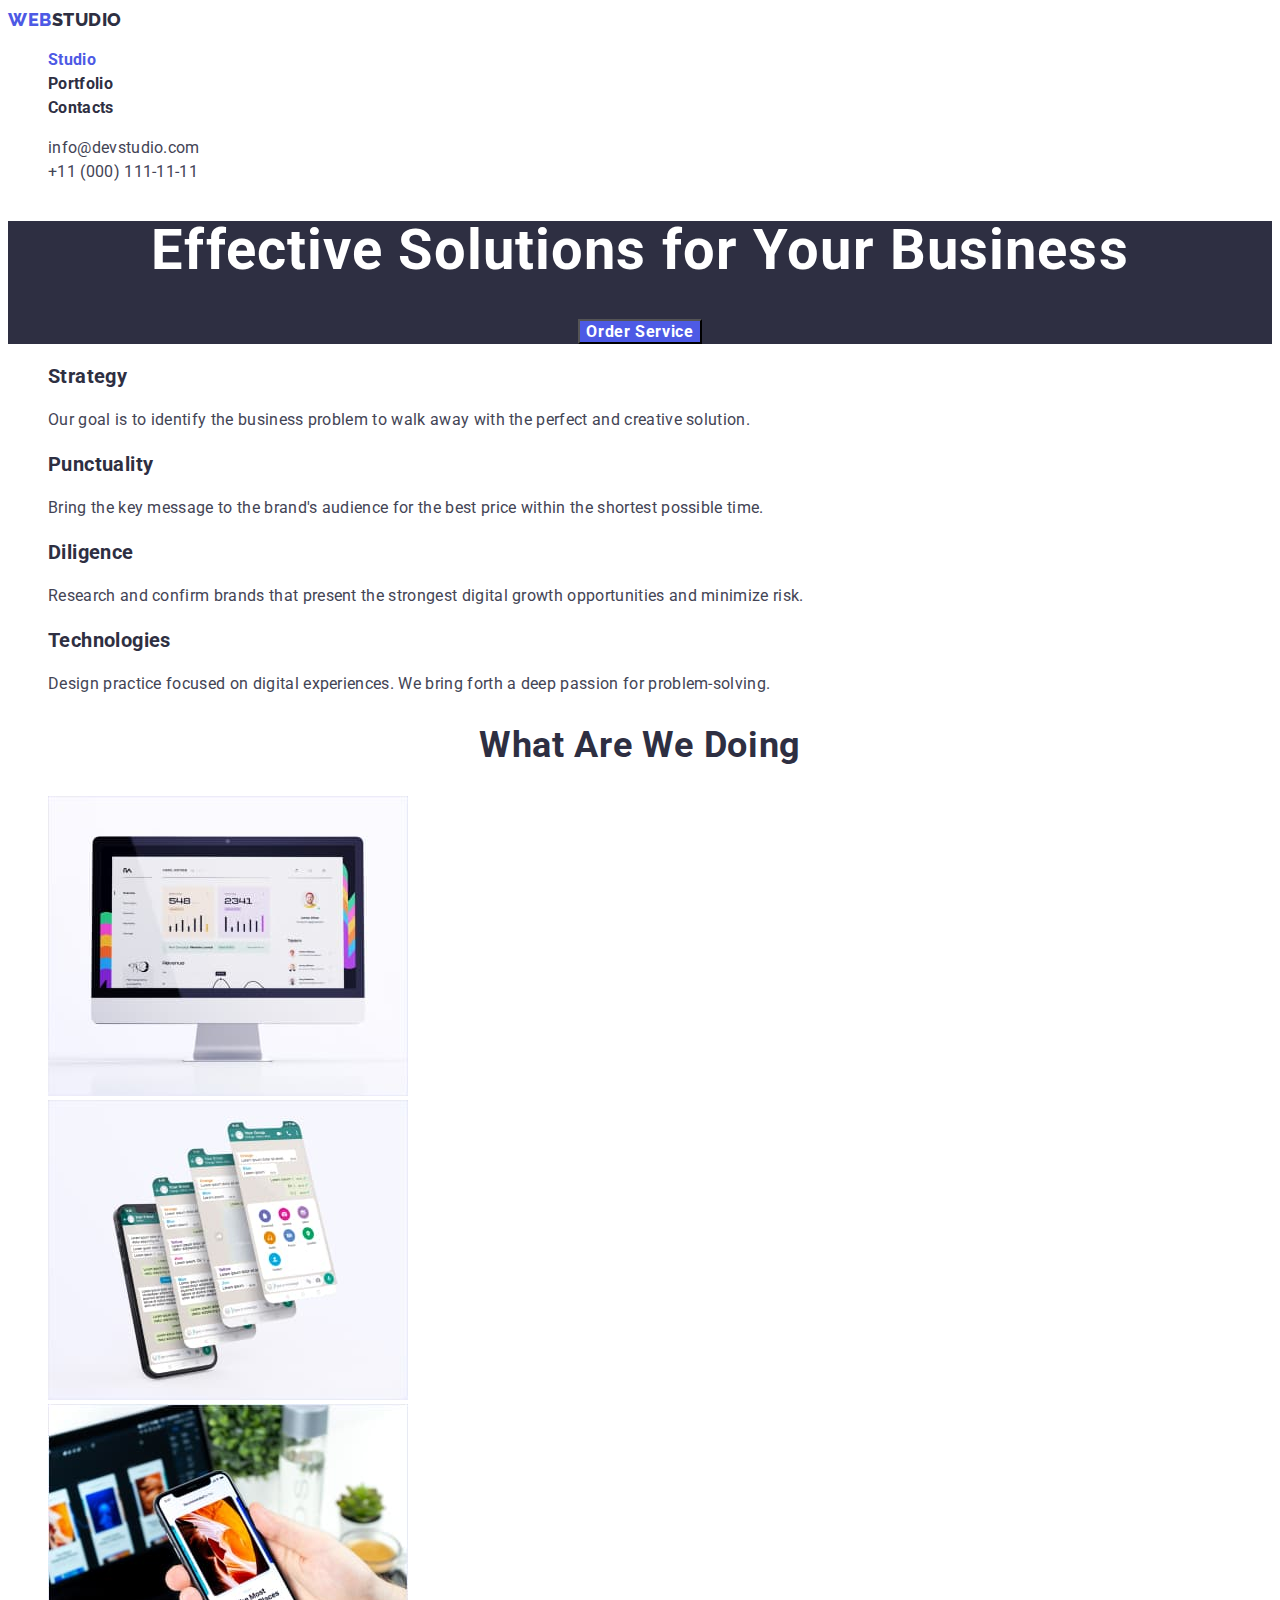
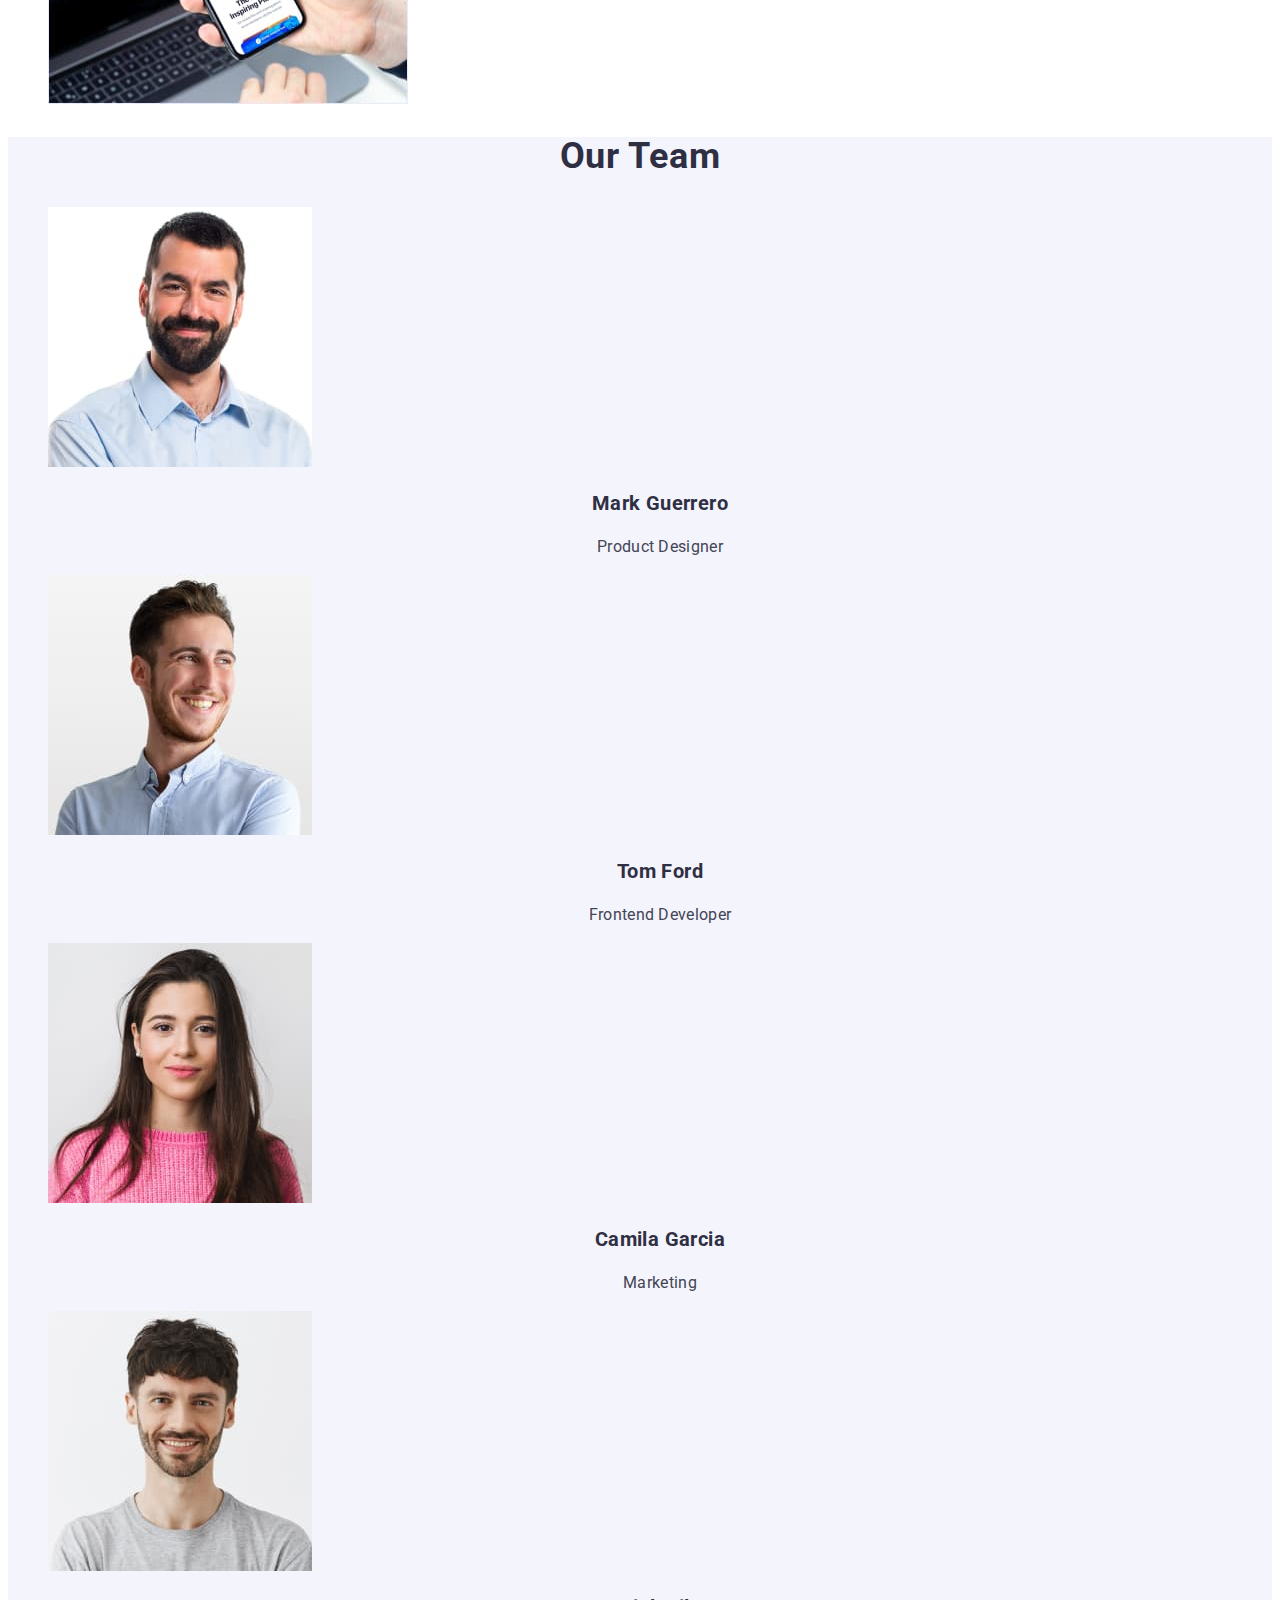
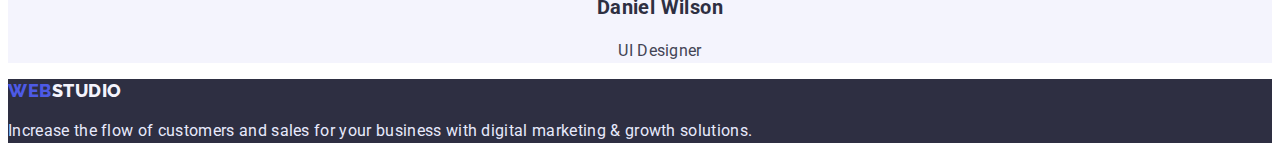
<file: index.html>
<!DOCTYPE html>
<html lang="en">
	<head>
		<meta charset="UTF-8" />
		<meta http-equiv="X-UA-Compatible" content="IE=edge" />
		<meta name="viewport" content="width=device-width, initial-scale=1.0" />
		<meta name="author" content="Andrii Tsokur" />
		<meta name="description" content="GoIT Academy: HTML & CSS - Home Work 2" />
		<title>WEBSTUDIO :: Main Page</title>
		<link rel="preconnect" href="https://fonts.googleapis.com" />
		<link rel="preconnect" href="https://fonts.gstatic.com" crossorigin />
		<link
			href="https://fonts.googleapis.com/css2?family=Raleway:wght@800&family=Roboto:wght@400;700&display=swap"
			rel="stylesheet"
		/>
		<link rel="stylesheet" href="./css/styles.css" />
	</head>
	<body>
		<header class="header">
			<nav class="header-navigation">
				<a class="comp-logo logo-dark nounderline" href="./index.html"
					><span class="comp-logo-left">WEB</span>STUDIO</a
				>
				<ul class="header-list">
					<li class="header-item nobullet">
						<a class="header-link current nounderline" href="./index.html">Studio</a>
					</li>
					<li class="header-item nobullet">
						<a class="header-link nounderline" href="./portfolio.html">Portfolio</a>
					</li>
					<li class="header-item nobullet">
						<a class="header-link nounderline" href="#">Contacts</a>
					</li>
				</ul>
			</nav>

			<ul class="header-contacts-list">
				<li class="header-contacts-item nobullet">
					<a class="header-contacts-link nounderline" href="mailto:info@devstudio.com"
						>info@devstudio.com</a
					>
				</li>
				<li class="header-contacts-item nobullet">
					<a class="header-contacts-link nounderline" href="tel:+110001111111"
						>+11 (000) 111-11-11</a
					>
				</li>
			</ul>
		</header>

		<main>
			<!-- Section Hero -->
			<section class="hero">
				<h1 class="hero-heading">Effective Solutions for Your Business</h1>

				<button class="hero-btn" type="button">Order Service</button>
			</section>

			<!-- Section Advantages -->
			<section class="comp-section-indented">
				<h2 class="visually-hidden">Our advantages</h2>
				<ul class="comp-4cols-list">
					<li class="comp-4cols-item nobullet">
						<h3 class="comp-list-heading">Strategy</h3>
						<p>
							Our goal is to identify the business problem to walk away with the perfect and
							creative solution.
						</p>
					</li>
					<li class="comp-4cols-item nobullet">
						<h3 class="comp-list-heading">Punctuality</h3>
						<p>
							Bring the key message to the brand's audience for the best price within the shortest
							possible time.
						</p>
					</li>
					<li class="comp-4cols-item nobullet">
						<h3 class="comp-list-heading">Diligence</h3>
						<p>
							Research and confirm brands that present the strongest digital growth opportunities
							and minimize risk.
						</p>
					</li>
					<li class="comp-4cols-item nobullet">
						<h3 class="comp-list-heading">Technologies</h3>
						<p>
							Design practice focused on digital experiences. We bring forth a deep passion for
							problem-solving.
						</p>
					</li>
				</ul>
			</section>

			<!-- Section Specialisations -->
			<section class="comp-section-indented">
				<h2 class="comp-section-heading">What are we doing</h2>
				<ul class="comp-3cols-list">
					<li class="comp-3cols-item nobullet">
						<img
							src="./images/spec-01.jpg"
							width="360"
							height="300"
							alt="Apple Mac monitor with some charts"
						/>
					</li>
					<li class="comp-3cols-item nobullet">
						<img
							src="./images/spec-02.jpg"
							width="360"
							height="300"
							alt="Stack of mobile application screenshots"
						/>
					</li>
					<li class="comp-3cols-item nobullet">
						<img
							src="./images/spec-03.jpg"
							width="360"
							height="300"
							alt="Hand with a cellphone in front of laptop"
						/>
					</li>
				</ul>
			</section>

			<!-- Section Team -->
			<section class="comp-section-wide">
				<h2 class="comp-section-heading">Our Team</h2>
				<ul class="comp-4cols-list">
					<li class="comp-4cols-item nobullet">
						<img
							src="./images/team-product-designer.jpg"
							width="264"
							height="260"
							alt="Photo of Mark Guerrero"
						/>
						<h3 class="comp-list-heading centered-text">Mark Guerrero</h3>
						<p class="centered-text">Product Designer</p>
					</li>
					<li class="comp-4cols-item nobullet">
						<img
							src="./images/team-frontend-developer.jpg"
							width="264"
							height="260"
							alt="Photo of Tom Ford"
						/>
						<h3 class="comp-list-heading centered-text">Tom Ford</h3>
						<p class="centered-text">Frontend Developer</p>
					</li>
					<li class="comp-4cols-item nobullet">
						<img
							src="./images/team-marketing.jpg"
							width="264"
							height="260"
							alt="Photo of Camila Garcia"
						/>
						<h3 class="comp-list-heading centered-text">Camila Garcia</h3>
						<p class="centered-text">Marketing</p>
					</li>
					<li class="comp-4cols-item nobullet">
						<img
							src="./images/team-ui-designer.jpg"
							width="264"
							height="260"
							alt="Photo of Daniel Wilson"
						/>
						<h3 class="comp-list-heading centered-text">Daniel Wilson</h3>
						<p class="centered-text">UI Designer</p>
					</li>
				</ul>
			</section>
		</main>

		<footer class="basement">
			<a class="comp-logo logo-light nounderline" href="./index.html"
				><span class="comp-logo-left">WEB</span>STUDIO</a
			>
			<p class="basement-text">
				Increase the flow of customers and sales for your business with digital marketing & growth
				solutions.
			</p>
		</footer>
	</body>
</html>
</file>
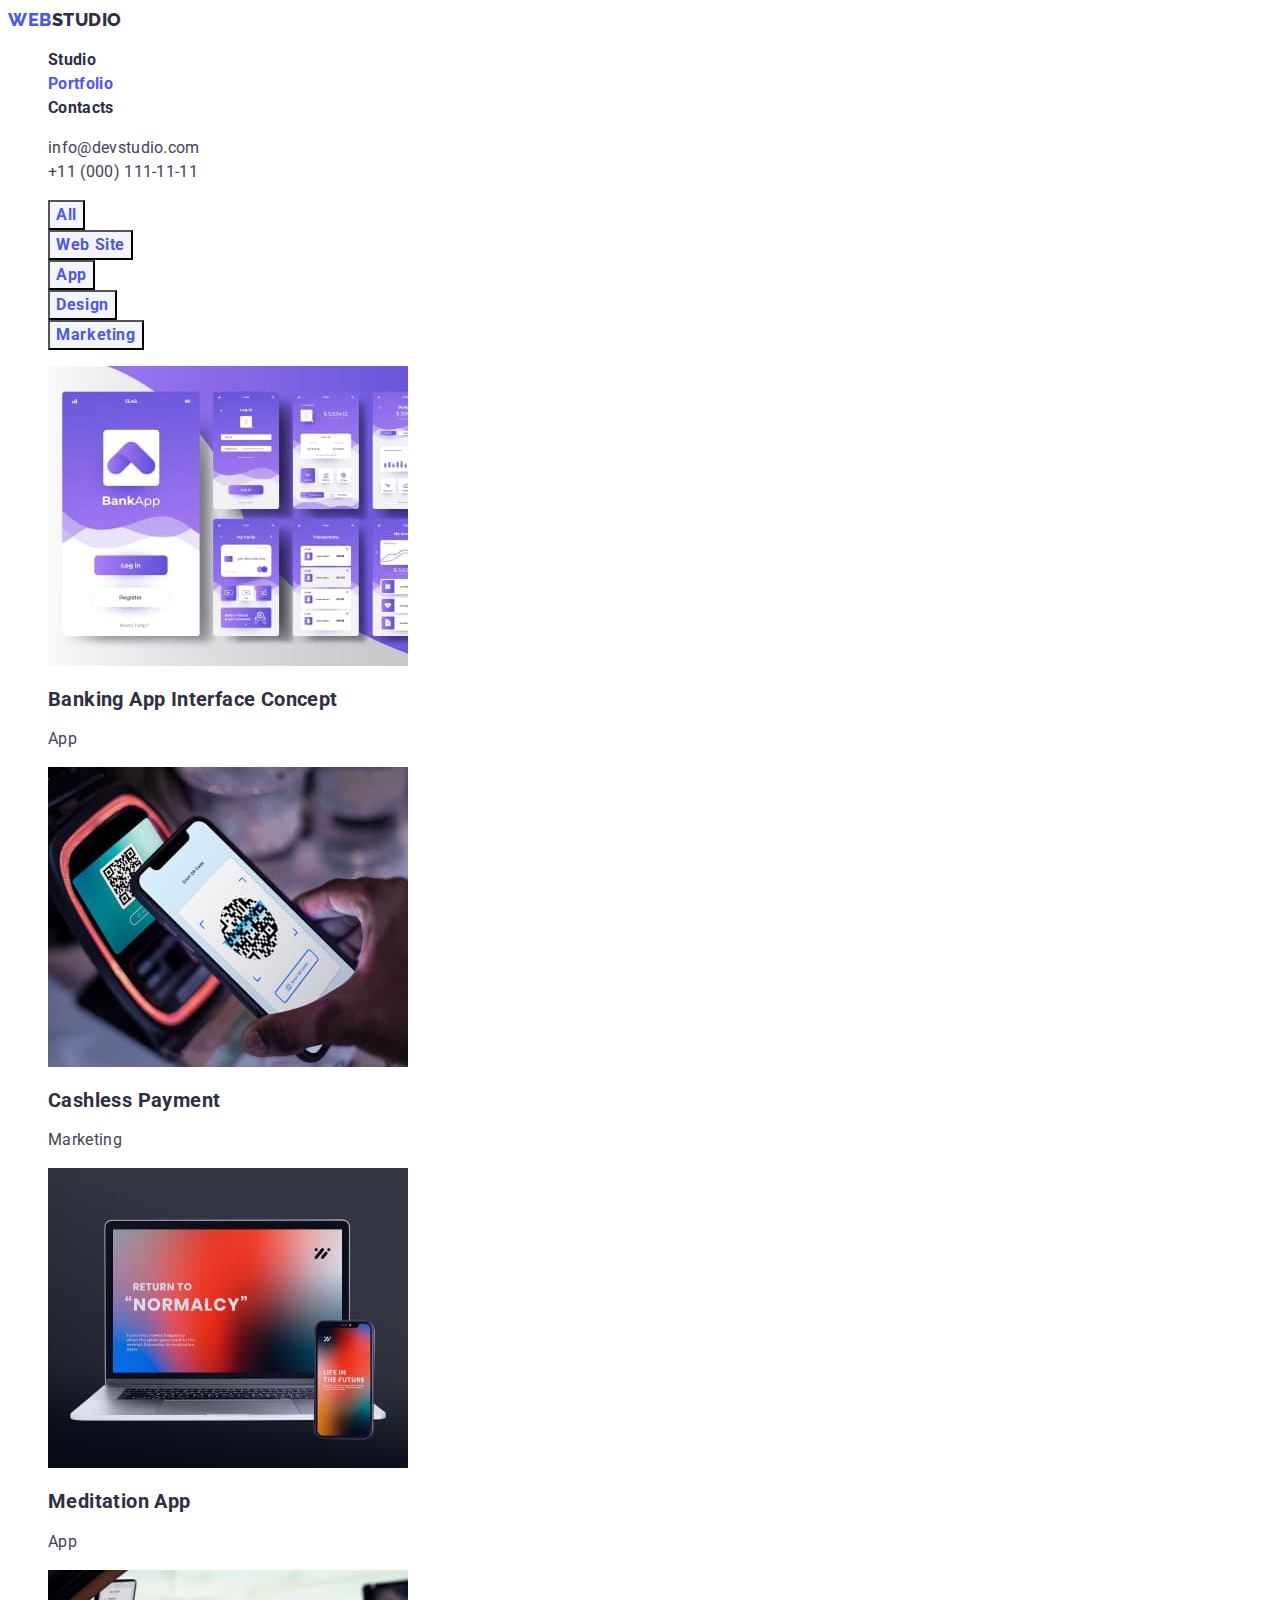
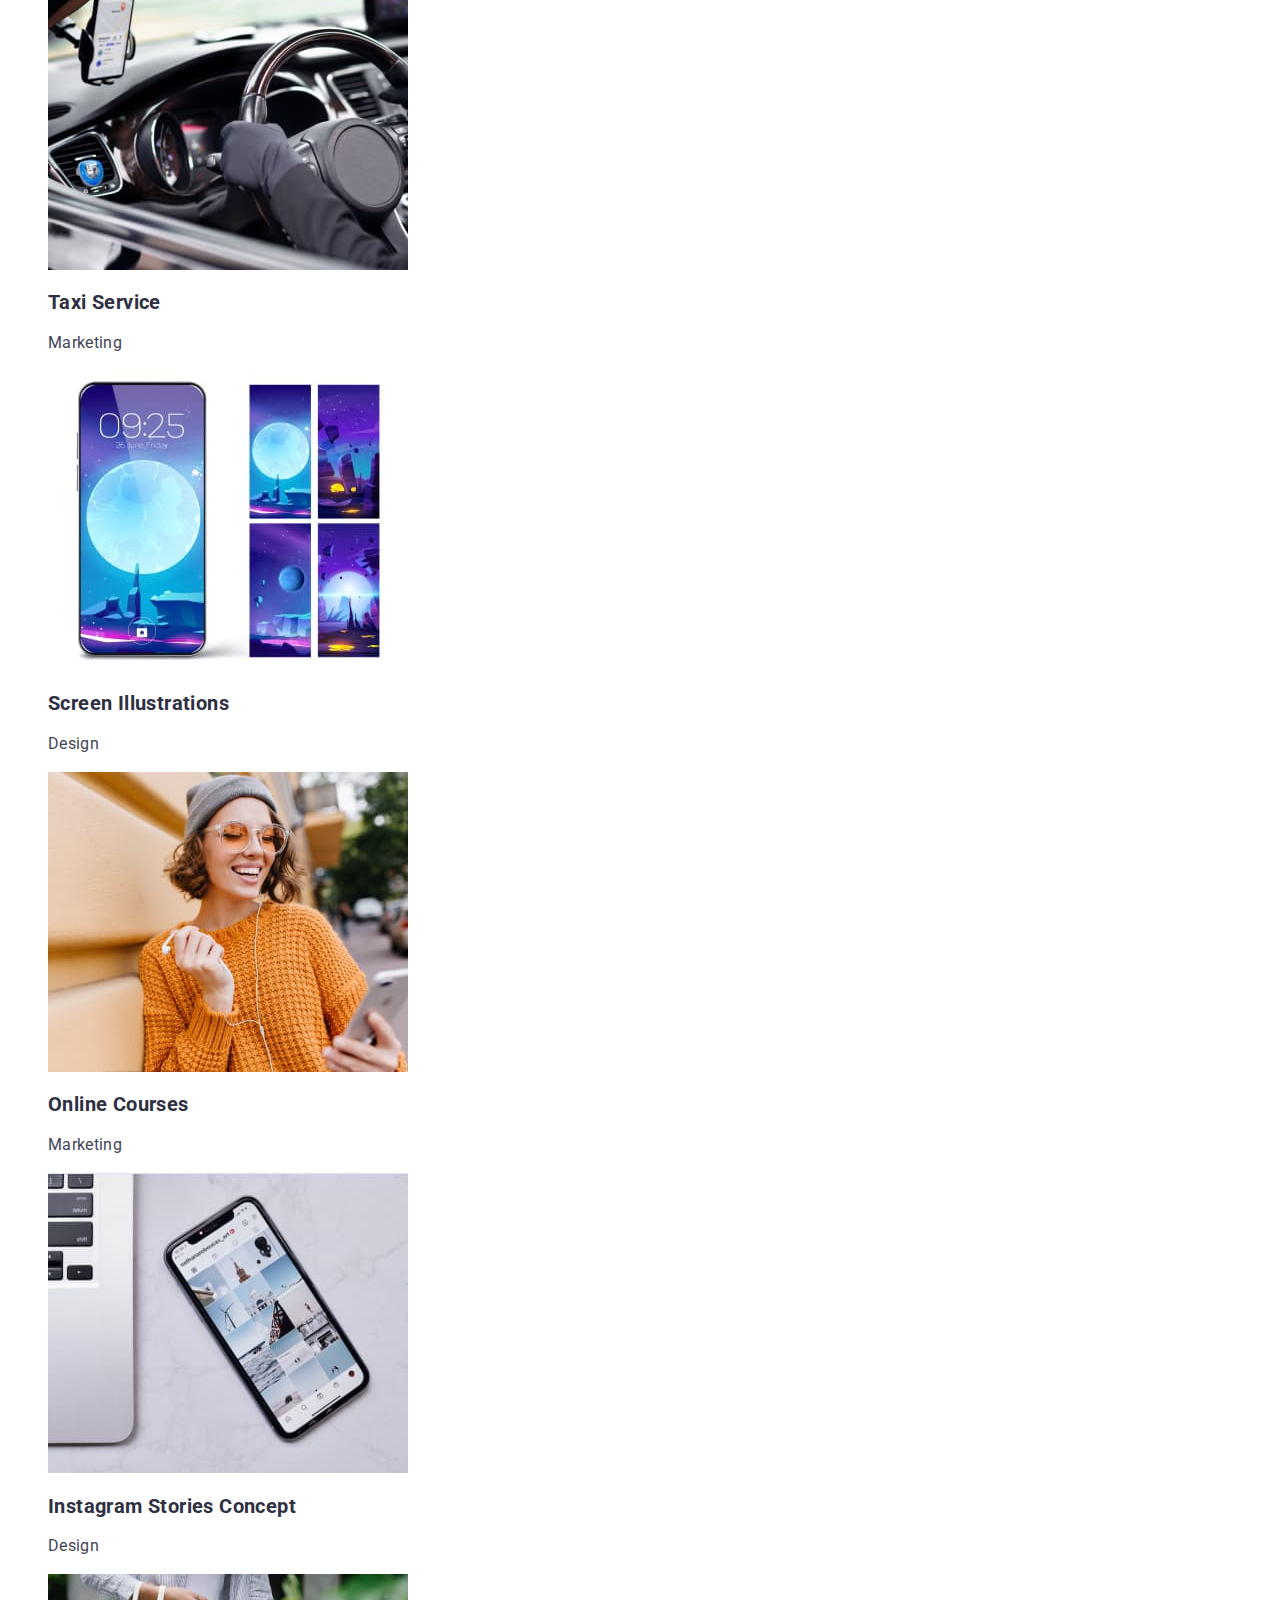
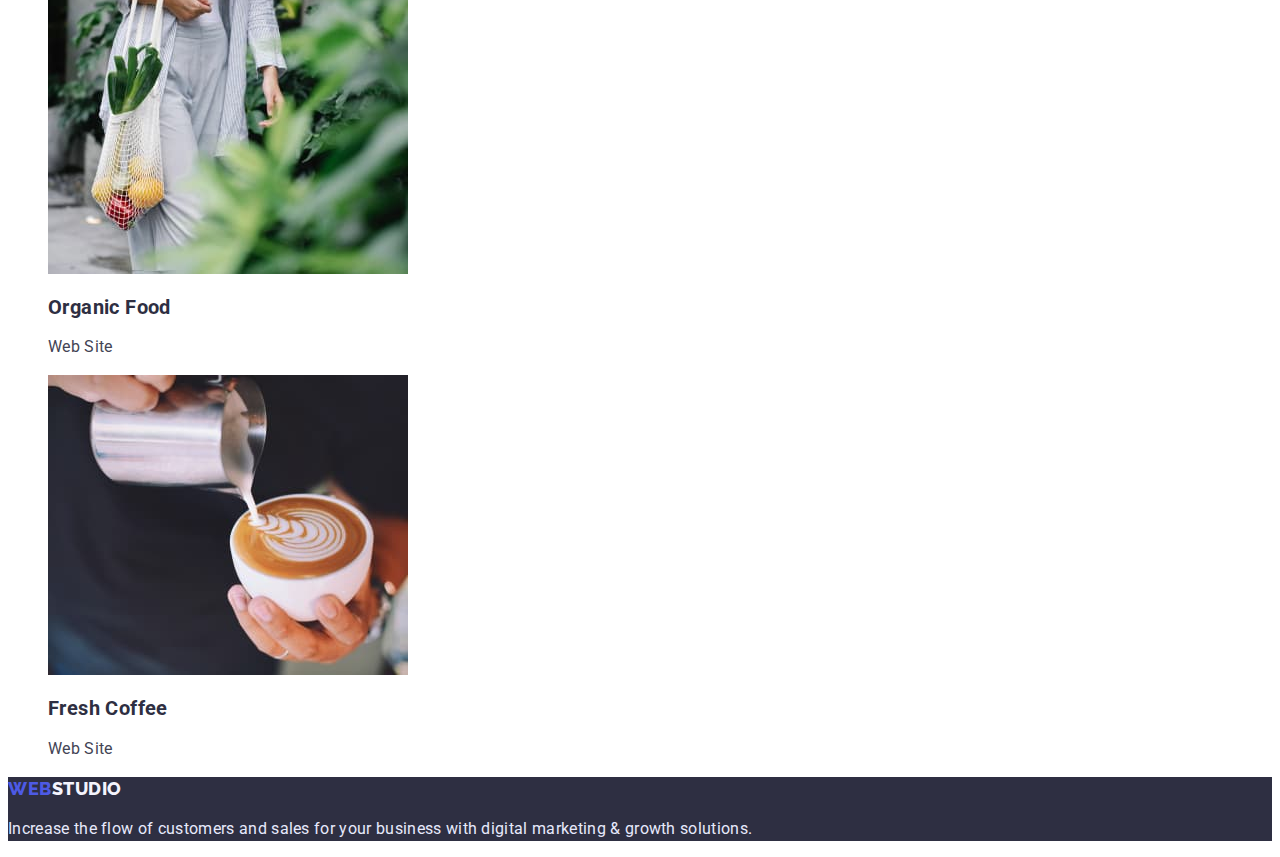
<file: portfolio.html>
<!DOCTYPE html>
<html lang="en">
	<head>
		<meta charset="UTF-8" />
		<meta http-equiv="X-UA-Compatible" content="IE=edge" />
		<meta name="viewport" content="width=device-width, initial-scale=1.0" />
		<meta name="author" content="Andrii Tsokur" />
		<meta name="description" content="GoIT Academy: HTML & CSS - Home Work 2" />
		<title>WEBSTUDIO :: Portfolio</title>
		<link rel="preconnect" href="https://fonts.googleapis.com" />
		<link rel="preconnect" href="https://fonts.gstatic.com" crossorigin />
		<link
			href="https://fonts.googleapis.com/css2?family=Raleway:wght@800&family=Roboto:wght@400;700&display=swap"
			rel="stylesheet"
		/>
		<link rel="stylesheet" href="./css/styles.css" />
	</head>
	<body>
		<header class="header">
			<nav class="header-navigation">
				<a class="comp-logo logo-dark nounderline" href="./index.html"
					><span class="comp-logo-left">WEB</span>STUDIO</a
				>
				<ul class="header-list">
					<li class="header-item nobullet">
						<a class="header-link nounderline" href="./index.html">Studio</a>
					</li>
					<li class="header-item nobullet">
						<a class="header-link current nounderline" href="./portfolio.html">Portfolio</a>
					</li>
					<li class="header-item nobullet">
						<a class="header-link nounderline" href="#">Contacts</a>
					</li>
				</ul>
			</nav>

			<ul class="header-contacts-list">
				<li class="header-contacts-item nobullet">
					<a class="header-contacts-link nounderline" href="mailto:info@devstudio.com"
						>info@devstudio.com</a
					>
				</li>
				<li class="header-contacts-item nobullet">
					<a class="header-contacts-link nounderline" href="tel:+110001111111"
						>+11 (000) 111-11-11</a
					>
				</li>
			</ul>
		</header>

		<main>
			<!-- Section Portfolio -->
			<section class="comp-section-indented">
				<h1 class="visually-hidden">Portfolio</h1>

				<ul class="portfolio-filter-list">
					<li class="portfolio-filter-item nobullet">
						<button class="portfolio-btn" type="button">All</button>
					</li>
					<li class="portfolio-filter-item nobullet">
						<button class="portfolio-btn" type="button">Web Site</button>
					</li>
					<li class="portfolio-filter-item nobullet">
						<button class="portfolio-btn" type="button">App</button>
					</li>
					<li class="portfolio-filter-item nobullet">
						<button class="portfolio-btn" type="button">Design</button>
					</li>
					<li class="portfolio-filter-item nobullet">
						<button class="portfolio-btn" type="button">Marketing</button>
					</li>
				</ul>

				<ul class="comp-3cols-list">
					<li class="comp-3cols-item nobullet">
						<!-- <p class="portfolio-item-descr">
							14 Stylish and User-Friendly App Design Concepts · Task Manager App · Calorie Tracker
							App · Exotic Fruit Ecommerce App · Cloud Storage App
						</p> -->
						<a href="#" class="portfolio-item-link nounderline">
							<img
								src="./images/portfolio_01.jpg"
								width="360"
								height="300"
								alt="A set of screenshots of the mobile app"
							/>
							<h2 class="comp-list-heading">Banking App Interface Concept</h2>
							<p class="portfolio-item-text">App</p>
						</a>
					</li>

					<li class="comp-3cols-item nobullet">
						<!-- <p class="portfolio-item-descr">
							14 Stylish and User-Friendly App Design Concepts · Task Manager App · Calorie Tracker
							App · Exotic Fruit Ecommerce App · Cloud Storage App
						</p> -->
						<a href="#" class="portfolio-item-link nounderline">
							<img
								src="./images/portfolio_02.jpg"
								width="360"
								height="300"
								alt="The process of scanning a QR code with a mobile phone"
							/>
							<h2 class="comp-list-heading">Cashless Payment</h2>
							<p class="portfolio-item-text">Marketing</p>
						</a>
					</li>

					<li class="comp-3cols-item nobullet">
						<!-- <p class="portfolio-item-descr">
							14 Stylish and User-Friendly App Design Concepts · Task Manager App · Calorie Tracker
							App · Exotic Fruit Ecommerce App · Cloud Storage App
						</p> -->
						<a href="#" class="portfolio-item-link nounderline">
							<img
								src="./images/portfolio_03.jpg"
								width="360"
								height="300"
								alt="Laptop and mobile phone with the same screen image"
							/>
							<h2 class="comp-list-heading">Meditation App</h2>
							<p class="portfolio-item-text">App</p>
						</a>
					</li>

					<li class="comp-3cols-item nobullet">
						<!-- <p class="portfolio-item-descr">
							14 Stylish and User-Friendly App Design Concepts · Task Manager App · Calorie Tracker
							App · Exotic Fruit Ecommerce App · Cloud Storage App
						</p> -->
						<a href="#" class="portfolio-item-link nounderline">
							<img
								src="./images/portfolio_04.jpg"
								width="360"
								height="300"
								alt="Someone driving a car"
							/>
							<h2 class="comp-list-heading">Taxi Service</h2>
							<p class="portfolio-item-text">Marketing</p>
						</a>
					</li>

					<li class="comp-3cols-item nobullet">
						<!-- <p class="portfolio-item-descr">
							14 Stylish and User-Friendly App Design Concepts · Task Manager App · Calorie Tracker
							App · Exotic Fruit Ecommerce App · Cloud Storage App
						</p> -->
						<a href="#" class="portfolio-item-link nounderline">
							<img
								src="./images/portfolio_05.jpg"
								width="360"
								height="300"
								alt="Set of wallpapers for mobile phone"
							/>
							<h2 class="comp-list-heading">Screen Illustrations</h2>
							<p class="portfolio-item-text">Design</p>
						</a>
					</li>

					<li class="comp-3cols-item nobullet">
						<!-- <p class="portfolio-item-descr">
							14 Stylish and User-Friendly App Design Concepts · Task Manager App · Calorie Tracker
							App · Exotic Fruit Ecommerce App · Cloud Storage App
						</p> -->
						<a href="#" class="portfolio-item-link nounderline">
							<img
								src="./images/portfolio_06.jpg"
								width="360"
								height="300"
								alt="Smiling girl looking at her mobile phone screen"
							/>
							<h2 class="comp-list-heading">Online Courses</h2>
							<p class="portfolio-item-text">Marketing</p>
						</a>
					</li>

					<li class="comp-3cols-item nobullet">
						<!-- <p class="portfolio-item-descr">
							14 Stylish and User-Friendly App Design Concepts · Task Manager App · Calorie Tracker
							App · Exotic Fruit Ecommerce App · Cloud Storage App
						</p> -->
						<a href="#" class="portfolio-item-link nounderline">
							<img
								src="./images/portfolio_07.jpg"
								width="360"
								height="300"
								alt="A mobile phone with a photo gallery lying by the latop"
							/>
							<h2 class="comp-list-heading">Instagram Stories Concept</h2>
							<p class="portfolio-item-text">Design</p>
						</a>
					</li>

					<li class="comp-3cols-item nobullet">
						<!-- <p class="portfolio-item-descr">
							14 Stylish and User-Friendly App Design Concepts · Task Manager App · Calorie Tracker
							App · Exotic Fruit Ecommerce App · Cloud Storage App
						</p> -->
						<a href="#" class="portfolio-item-link nounderline">
							<img
								src="./images/portfolio_08.jpg"
								width="360"
								height="300"
								alt="Woman carrying a bag of vegetables"
							/>
							<h2 class="comp-list-heading">Organic Food</h2>
							<p class="portfolio-item-text">Web Site</p>
						</a>
					</li>

					<li class="comp-3cols-item nobullet">
						<!-- <p class="portfolio-item-descr">
							14 Stylish and User-Friendly App Design Concepts · Task Manager App · Calorie Tracker
							App · Exotic Fruit Ecommerce App · Cloud Storage App
						</p> -->
						<a href="#" class="portfolio-item-link nounderline">
							<img
								src="./images/portfolio_09.jpg"
								width="360"
								height="300"
								alt="Barista making latte art"
							/>
							<h2 class="comp-list-heading">Fresh Coffee</h2>
							<p class="portfolio-item-text">Web Site</p>
						</a>
					</li>
				</ul>
			</section>
		</main>

		<footer class="basement">
			<a class="comp-logo logo-light nounderline" href="./index.html"
				><span class="comp-logo-left">WEB</span>STUDIO</a
			>
			<p class="basement-text">
				Increase the flow of customers and sales for your business with digital marketing & growth
				solutions.
			</p>
		</footer>
	</body>
</html>
</file>
<file: css/styles.css>
/* ======= General Styles & Reset Default - START ======= */
:root {
	--color-primaryBrand: #4d5ae5;
	--color-dark: #2e2f42;
	--color-success: #31d0aa;
	--color-text: #434455;
	--color-subtleText: #8e8f99;
	--color-accent: #e7e9fc;
	--color-light: #f4f4fd;
}

body {
	font-family: 'Roboto', sans-serif;
	color: var(--color-text);

	background-color: #ffffff;
}

p {
	line-height: 1.5;
	letter-spacing: 0.02em;
}

.nounderline {
	text-decoration: none;
}

.nobullet {
	list-style: none;
}

.centered-text {
	text-align: center;
}

.visually-hidden {
	position: absolute;
	width: 1px;
	height: 1px;
	margin: -1px;
	border: 0;
	padding: 0;

	white-space: nowrap;
	clip-path: inset(100%);
	clip: rect(0 0 0 0);
	overflow: hidden;
}
/* ======== General Styles & Reset Default - END ======== */

/* ================= Components - START ================= */
.comp-logo {
	font-family: 'Raleway', sans-serif;
	font-size: 18px;
	font-weight: 800;
	line-height: 1.33;
	letter-spacing: 0.03em;
	text-transform: uppercase;
}

.comp-logo-left {
	color: var(--color-primaryBrand);
}

/* LOGO - Dark Theme */
.logo-dark {
	color: var(--color-dark);
}

/* LOGO - Light Theme */
.logo-light {
	color: var(--color-light);
}

/* .comp-section-indented {
	...
} */

.comp-section-wide {
	background-color: var(--color-light);
}

.comp-section-heading {
	font-size: 36px;
	line-height: 1.11;
	letter-spacing: 0.02em;
	color: var(--color-dark);
	text-align: center;
	text-transform: capitalize;
}

/* .comp-4cols-list {
	...
} */

/* .comp-4cols-item {
	...
} */

/* .comp-3cols-list {
	...
} */

/* .comp-3cols-item {
	...
} */

.comp-list-heading {
	font-size: 20px;
	line-height: 1.2;
	letter-spacing: 0.02em;
	color: var(--color-dark);
}
/* ================== Components - END ================== */

/* =================== Header - START =================== */
/* .header {
	...
} */

/* .header-navigation {
	...
} */

/* .header-list {
	...
} */

/* .header-item {
	...
} */

.header-link {
	font-weight: 700;
	line-height: 1.5;
	letter-spacing: 0.02em;
	color: var(--color-dark);
}

.header-link:hover,
.header-link:focus,
.header-link:active {
	color: var(--color-primaryBrand);
}

/* HEADER NAVIGATION Item - CURRENT Page */
.current {
	color: var(--color-primaryBrand);
}

/* .header-contacts-list {
	...
} */

/* .header-contacts-item {
	...
} */

.header-contacts-link {
	line-height: 1.5;
	letter-spacing: 0.02em;
	color: var(--color-text);
}

.header-contacts-link:hover,
.header-contacts-link:focus {
	color: var(--color-primaryBrand);
}
/* ==================== Header - END ==================== */

/* ================ Section Hero - START ================ */
.hero {
	text-align: center;

	background-color: var(--color-dark);
}

.hero-heading {
	font-size: 56px;
	line-height: 1.07;
	letter-spacing: 0.02em;
	color: #ffffff;
}

.hero-btn {
	font-family: inherit;
	font-size: inherit;
	font-weight: 700;
	line-height: 1.19;
	letter-spacing: 0.04em;
	color: #ffffff;

	background-color: var(--color-primaryBrand);
	/* box-shadow: ; */

	cursor: pointer;
}

/* .hero-btn:hover,
.hero-btn:focus {
	box-shadow: ;
} */

.hero-btn:active {
	background-color: #404bbf;
}
/* ================= Section Hero - END ================= */

/* =================== Footer - START =================== */
.basement {
	background-color: var(--color-dark);
}

.basement-text {
	color: var(--color-accent);
}
/* ==================== Footer - END ==================== */

/* ================== Portfolio - START ================= */
/* .portfolio-filter-list {
	...
} */

/* .portfolio-filter-item {
	...
} */

.portfolio-btn {
	font-family: inherit;
	font-size: inherit;
	font-weight: 700;
	line-height: 1.5;
	letter-spacing: 0.04em;
	color: var(--color-primaryBrand);

	background-color: var(--color-light);

	cursor: pointer;
}

.portfolio-btn:hover,
.portfolio-btn:focus {
	color: #ffffff;

	background-color: var(--color-primaryBrand);
}

/* .portfolio-item-descr {
	color: var(--color-light);

	background-color: var(--color-primaryBrand);
} */

/* .portfolio-item-link {
	...
} */

.portfolio-item-text {
	color: var(--color-text);
}
/* =================== Portfolio - END ================== */
</file>
